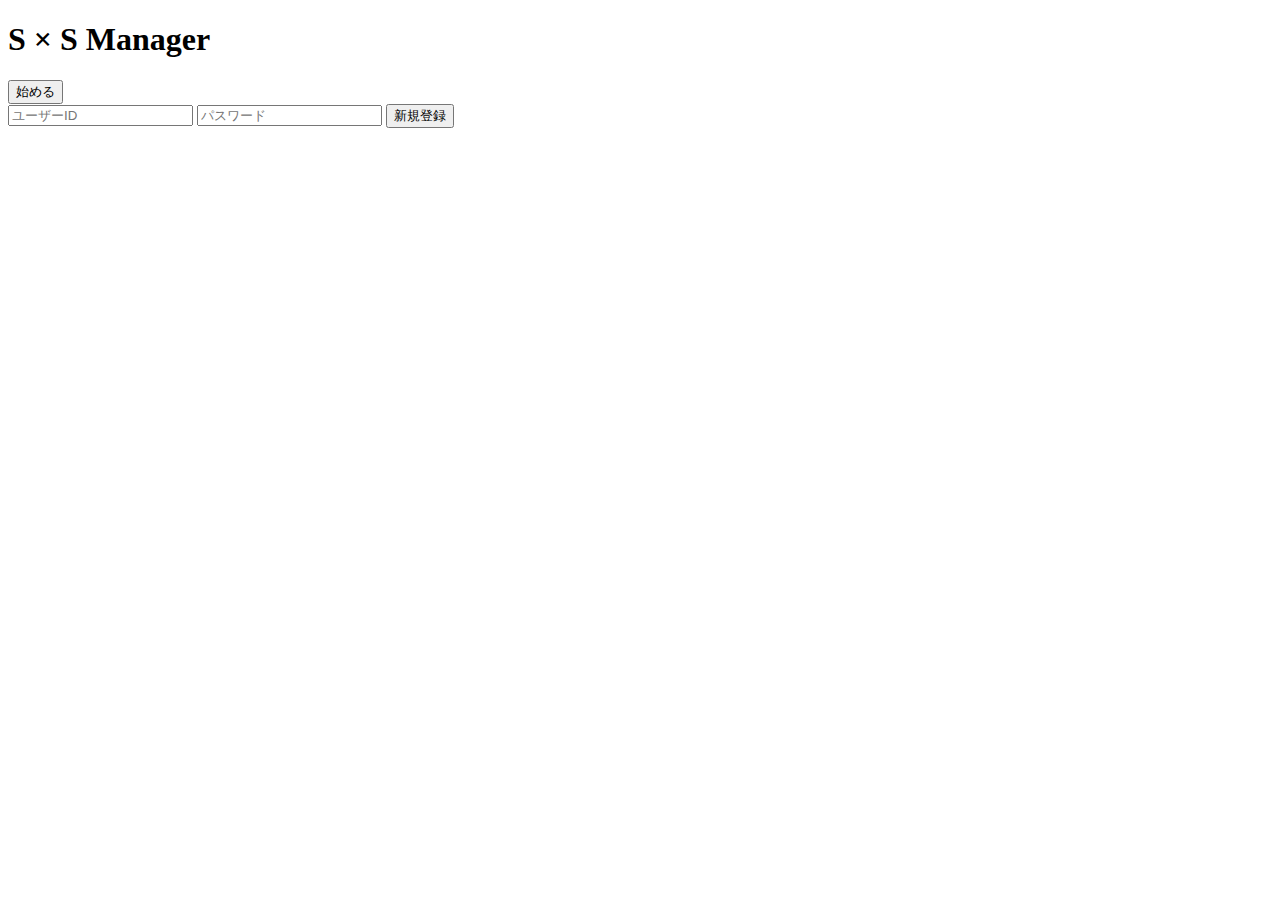
<file: src/main/resources/templates/index.html>
<!DOCTYPE html>
<html lang="ja" xmlns:th="http://www.thymeleaf.org">
<head>
  <meta charset="UTF-8">
  <meta name="viewport" content="width=device-width, initial-scale=1.0">
  <title>S×S Manager</title>
  <link rel="stylesheet" th:href="@{/index.css}">
</head>
<body>
  <!-- タイトルを3つに分割 -->
  <h1 class="wind-text">
    <span class="title-s">S</span>
    <span class="shine-x">×</span>
    <span class="title-s2">S Manager</span>
  </h1>

  <!-- ログインボタン（中央配置） -->
  <div class="btn-wrapper">
    <button class="main-btn">始める</button>
  </div>

  <!-- ログインフォーム（初期非表示） -->
  <div class="login-form">
    <input type="text" placeholder="ユーザーID">
    <input type="password" placeholder="パスワード">
    <button>新規登録</button>
  </div>

  <!-- JS -->
  <script th:src="@{/index.js}"></script>

  <!-- 著作権表示 -->
  <footer style="text-align: center; margin-top: 2rem; padding: 1rem 0; color: white; font-size: 0.875rem;">
    © 2025 無才 / S×S Manager
  </footer>
</body>
</html>
</file>
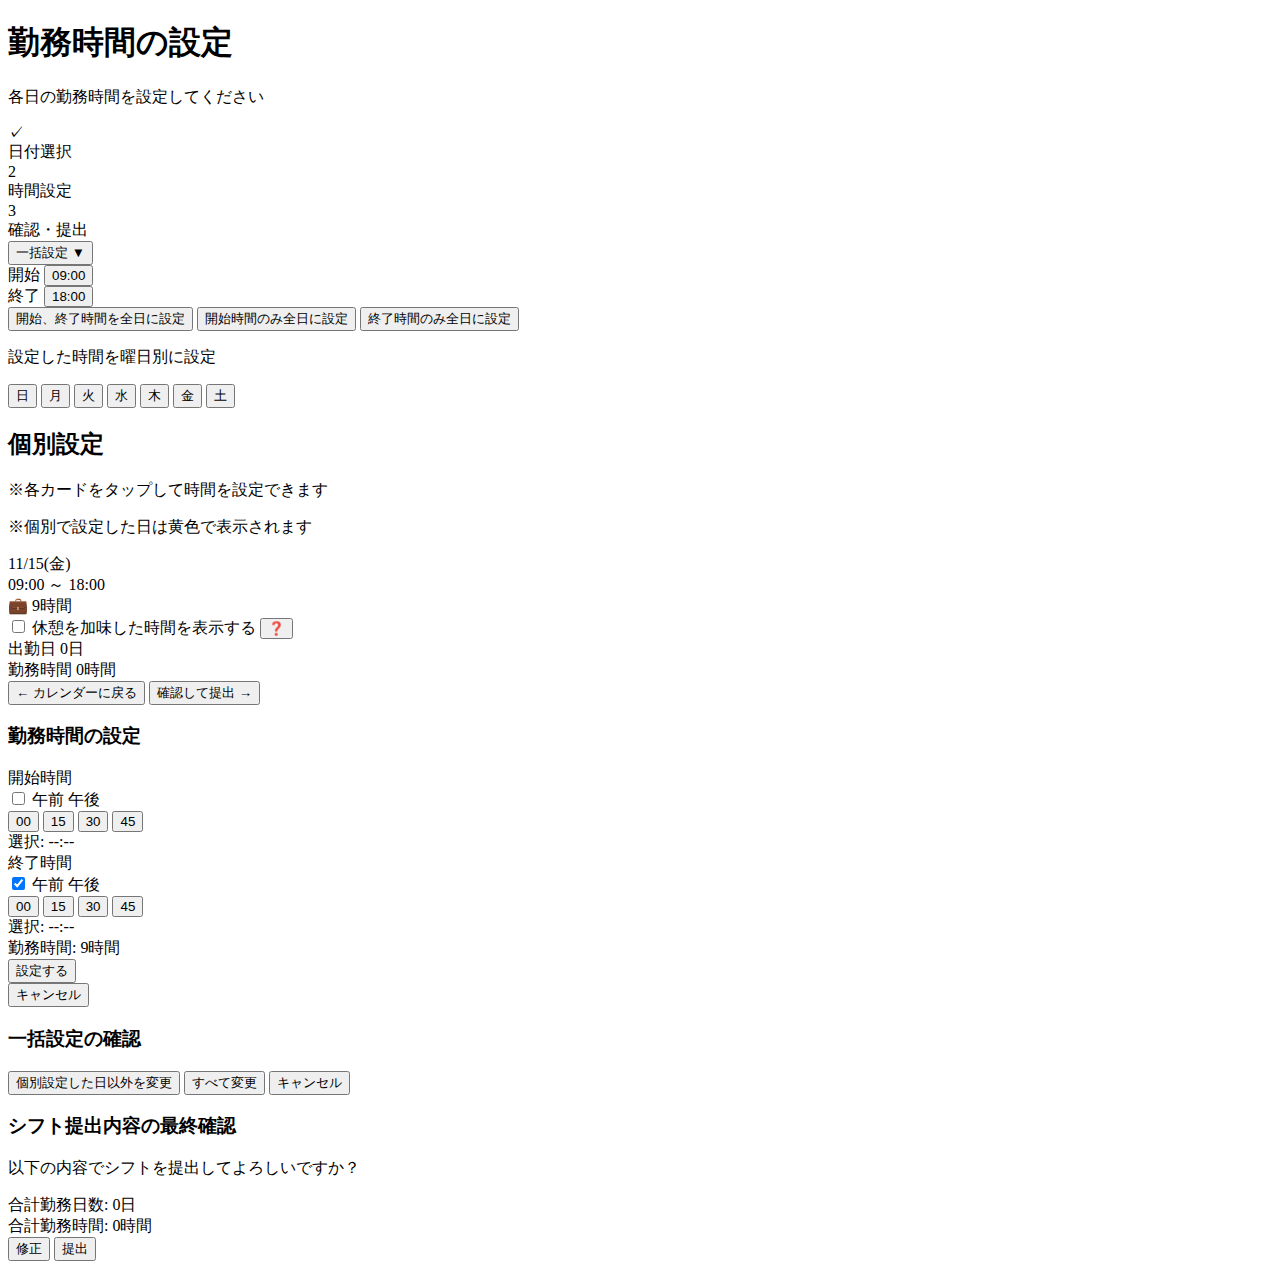
<file: src/main/resources/templates/timeregister_html/timeregister.html>
<!DOCTYPE html>
<html lang="ja" xmlns:th="http://www.thymeleaf.org">
<head>
    <meta charset="UTF-8">
    <meta name="viewport" content="width=device-width, initial-scale=1.0">
    <title>勤務時間設定</title>
    <link rel="stylesheet" th:href="@{/css/timeregister_css/timeregister.css}">
</head>
<body>
    <div class="container">
        <div class="card">
            <h1 class="title">勤務時間の設定</h1>
            <p class="subtitle">各日の勤務時間を設定してください</p>
            
            <!-- 進捗インジケーター -->
            <div class="progress-indicator">
                <div class="progress-step completed">
                    <div class="step-circle">✓</div>
                    <div class="step-label">日付選択</div>
                </div>
                <div class="progress-line"></div>
                <div class="progress-step active">
                    <div class="step-circle">2</div>
                    <div class="step-label">時間設定</div>
                </div>
                <div class="progress-line"></div>
                <div class="progress-step">
                    <div class="step-circle">3</div>
                    <div class="step-label">確認・提出</div>
                </div>
            </div>
            
            <!-- 一括設定セクション - アコーディオン -->
            <div class="accordion">
                <button class="accordion-header" id="bulkAccordionBtn">
                    <span>一括設定</span>
                    <span class="accordion-icon">▼</span>
                </button>
                <div class="accordion-content" id="bulkAccordionContent">
                    <!-- 開始・終了時間表示 -->
                    <div class="bulk-time-compact">
                        <div class="bulk-time-item">
                            <span class="bulk-time-label">開始</span>
                            <button id="bulkStartTimeBtn" class="time-display-btn">
                                <span id="bulkStartTimeDisplay">09:00</span>
                            </button>
                        </div>
                        <div class="bulk-time-item">
                            <span class="bulk-time-label">終了</span>
                            <button id="bulkEndTimeBtn" class="time-display-btn">
                                <span id="bulkEndTimeDisplay">18:00</span>
                            </button>
                        </div>
                    </div>
                    
                    <!-- 適用ボタン -->
                    <div class="bulk-apply-buttons">
                        <button id="applyAllBtn" class="btn btn-primary btn-full">開始、終了時間を全日に設定</button>
                        <button id="applyStartBtn" class="btn btn-apply btn-full">開始時間のみ全日に設定</button>
                        <button id="applyEndBtn" class="btn btn-apply btn-full">終了時間のみ全日に設定</button>
                    </div>
                    
                    <!-- 曜日別一括設定 -->
                    <div class="weekday-bulk-section">
                        <p class="weekday-bulk-label">設定した時間を曜日別に設定</p>
                        <div class="weekday-bulk-buttons-compact">
                            <button class="btn-weekday-compact btn-sun" data-day="0">日</button>
                            <button class="btn-weekday-compact" data-day="1">月</button>
                            <button class="btn-weekday-compact" data-day="2">火</button>
                            <button class="btn-weekday-compact" data-day="3">水</button>
                            <button class="btn-weekday-compact" data-day="4">木</button>
                            <button class="btn-weekday-compact" data-day="5">金</button>
                            <button class="btn-weekday-compact btn-sat" data-day="6">土</button>
                        </div>
                    </div>
                </div>
            </div>
            
            <!-- 個別時間設定リスト -->
            <div class="time-list-section">
                <h2 class="section-title">個別設定</h2>
                <p class="hint-text">※各カードをタップして時間を設定できます</p>
                <p class="hint-text">※個別で設定した日は黄色で表示されます</p>
                <div class="time-list-compact" id="timeList">
                    <!-- Thymeleafでループ -->
                    <div class="time-card" th:each="dateInfo, stat : ${dateInfoList}" th:data-index="${stat.index}" th:classappend="${dateInfo.modified == 'true'} ? 'modified' : ''">
                        <input type="hidden" class="date-value" th:value="${dateInfo.date}">
                        <input type="hidden" class="dayofweek-value" th:value="${dateInfo.dayOfWeek}">
                        <input type="hidden" class="start-time-value" th:value="${dateInfo.startTime}">
                        <input type="hidden" class="end-time-value" th:value="${dateInfo.endTime}">

                        <div class="card-content-horizontal">
                            <div class="card-date" th:text="${dateInfo.displayDate}">11/15(金)</div>
                            <div class="card-time-section">
                                <span class="time-value start-display" th:text="${dateInfo.startTime}">09:00</span>
                                <span class="time-separator">～</span>
                                <span class="time-value end-display" th:text="${dateInfo.endTime}">18:00</span>
                            </div>
                        </div>
                        <div class="card-hours">
                            <span class="hours-icon">💼</span>
                            <span class="hours-text">9時間</span>
                        </div>
                    </div>
                </div>
            </div>
            
            <!-- 休憩加味チェックボックス -->
            <div class="break-settings">
                <div class="break-options">
                    <label class="checkbox-label">
                        <input type="checkbox" id="breakCheckbox" class="checkbox-input">
                        <span class="checkbox-text">休憩を加味した時間を表示する</span>
                    </label>
                    
                    <button class="help-icon" id="helpBtn" title="休憩時間の計算ルール">
                        ❓
                    </button>
                </div>
            </div>
            
            <!-- 合計表示 -->
            <div class="summary-section">
                <div class="summary-item">
                    <span class="summary-label">出勤日</span>
                    <span class="summary-value" th:text="${totalDays} + '日'">0日</span>
                </div>
                <div class="summary-item" id="normalWorkHoursItem">
                    <span class="summary-label">勤務時間</span>
                    <span class="summary-value" id="totalHours">0時間</span>
                </div>
                <div class="summary-item" id="actualWorkHoursItem" style="display: none;">
                    <span class="summary-label">実労働時間</span>
                    <span class="summary-value" id="actualHours">0時間</span>
                </div>
                <div class="summary-item" id="totalBreakItem" style="display: none;">
                    <span class="summary-label">休憩</span>
                    <span class="summary-value" id="totalBreakTime">0分</span>
                </div>
            </div>
            
            <!-- ヘルプポップアップ -->
            <div id="helpOverlay" class="help-overlay" style="display: none;">
                <div id="helpPopup" class="help-popup">
                    <button class="help-close" id="helpClose">×</button>
                    <div class="help-content">
                        <p class="help-title">休憩時間のルール</p>
                        <div class="help-table">
                            <div class="help-row">
                                <div class="help-cell help-label">6時間未満</div>
                                <div class="help-cell help-value">0分</div>
                            </div>
                            <div class="help-row">
                                <div class="help-cell help-label">6～8時間未満</div>
                                <div class="help-cell help-value">45分</div>
                            </div>
                            <div class="help-row">
                                <div class="help-cell help-label">8時間以上</div>
                                <div class="help-cell help-value">60分</div>
                            </div>
                        </div>
                    </div>
                </div>
            </div>
            
            <!-- アクションボタン -->
            <div class="action-buttons">
                <button id="backBtn" class="btn btn-secondary" style="flex: 1;">
                    ← カレンダーに戻る
                </button>
                <button id="submitBtn" class="btn btn-next" style="flex: 1;">
                    確認して提出 →
                </button>
            </div>
            
            <form id="backForm" th:action="@{/}" method="get" style="display: none;">
                <!-- 日付情報 -->
                <th:block th:each="dateInfo : ${dateInfoList}">
                    <input type="hidden" name="dates" th:value="${dateInfo.date}">
                </th:block>
                <!-- 時間情報はJavaScriptで動的に追加 -->
            </form>
        </div>
    </div>
    
    <!-- 時間設定モーダル -->
    <div id="timePickerModal" class="modal-overlay">
        <div class="modal-content">
            <h3 class="modal-title" id="modalTitle">勤務時間の設定</h3>
            
            <!-- 開始時間 -->
            <div class="modal-section">
                <label class="modal-label">開始時間</label>
                
                <!-- スライド式トグル -->
                <div class="toggle-switch">
                    <input type="checkbox" id="startPeriodToggle" class="toggle-input">
                    <label for="startPeriodToggle" class="toggle-label">
                        <span class="toggle-text-am">午前</span>
                        <span class="toggle-text-pm">午後</span>
                        <span class="toggle-slider"></span>
                    </label>
                </div>
                
                <!-- 時間選択 -->
                <div class="hour-selector-row">
                    <div class="hour-selector-inline" id="startHourSelector">
                        <!-- JavaScriptで動的生成 -->
                    </div>
                </div>
                
                <!-- 分選択 -->
                <div class="minute-selector-row">
                    <button class="minute-btn-inline" data-minute="00" data-target="start">00</button>
                    <button class="minute-btn-inline" data-minute="15" data-target="start">15</button>
                    <button class="minute-btn-inline" data-minute="30" data-target="start">30</button>
                    <button class="minute-btn-inline" data-minute="45" data-target="start">45</button>
                </div>
                
                <div class="time-preview">選択: <span id="startTimePreview">--:--</span></div>
            </div>
            
            <!-- 終了時間 -->
            <div class="modal-section">
                <label class="modal-label">終了時間</label>
                
                <!-- スライド式トグル -->
                <div class="toggle-switch">
                    <input type="checkbox" id="endPeriodToggle" class="toggle-input" checked>
                    <label for="endPeriodToggle" class="toggle-label">
                        <span class="toggle-text-am">午前</span>
                        <span class="toggle-text-pm">午後</span>
                        <span class="toggle-slider"></span>
                    </label>
                </div>
                
                <!-- 時間選択 -->
                <div class="hour-selector-row">
                    <div class="hour-selector-inline" id="endHourSelector">
                        <!-- JavaScriptで動的生成 -->
                    </div>
                </div>
                
                <!-- 分選択 -->
                <div class="minute-selector-row">
                    <button class="minute-btn-inline" data-minute="00" data-target="end">00</button>
                    <button class="minute-btn-inline" data-minute="15" data-target="end">15</button>
                    <button class="minute-btn-inline" data-minute="30" data-target="end">30</button>
                    <button class="minute-btn-inline" data-minute="45" data-target="end">45</button>
                </div>
                
                <div class="time-preview">選択: <span id="endTimePreview">--:--</span></div>
            </div>
            
            <div class="modal-work-hours">
                勤務時間: <span id="modalWorkHours">9時間</span>
            </div>
            
            <div class="modal-buttons">
                <button id="modalConfirm" class="btn btn-primary btn-full-width">設定する</button>
                <div class="modal-buttons-row">
                    <button id="modalCancel" class="btn btn-secondary">キャンセル</button>
                    <button id="removeShiftBtn" class="btn btn-danger" style="display:none;">シフトを外す</button>
                </div>
            </div>
        </div>
    </div>
    
    <!-- 3択ダイアログ -->
    <div id="threeChoiceDialog" class="dialog-overlay">
        <div class="dialog">
            <h3>一括設定の確認</h3>
            <p id="threeChoiceMessage" class="dialog-message"></p>
            <div class="three-choice-buttons">
                <button id="choiceModifiedOnly" class="btn btn-choice">個別設定した日以外を変更</button>
                <button id="choiceAll" class="btn btn-choice btn-primary">すべて変更</button>
                <button id="choiceCancel" class="btn btn-secondary">キャンセル</button>
            </div>
        </div>
    </div>
    
    <!-- 共通アラート/確認ダイアログ -->
    <div id="customDialog" class="help-overlay" style="display: none;">
        <div class="help-popup custom-dialog-popup">
            <button class="help-close" id="customDialogClose">×</button>
            <div class="help-content">
                <p class="help-title" id="customDialogMessage">確認</p>
                <div class="dialog-buttons" id="customDialogButtons" style="margin-top: 20px; display: flex; gap: 10px;">
                    <button id="customDialogCancel" class="btn btn-secondary" style="flex: 1;">キャンセル</button>
                    <button id="customDialogOk" class="btn btn-primary" style="flex: 1;">OK</button>
                </div>
            </div>
        </div>
    </div>

    <!-- 確認ダイアログ -->
    <div id="confirmDialog" class="dialog-overlay">
        <div class="dialog dialog-large">
            <h3>シフト提出内容の最終確認</h3>
            <p class="confirm-message">以下の内容でシフトを提出してよろしいですか？</p>
            
            <div class="confirm-list" id="confirmList">
                <!-- JavaScriptで動的生成 -->
            </div>
            
            <div class="confirm-summary">
                <div class="summary-row">
                    <span>合計勤務日数:</span>
                    <span id="confirmTotalDays">0日</span>
                </div>
                <div class="summary-row">
                    <span>合計勤務時間:</span>
                    <span id="confirmTotalHours">0時間</span>
                </div>
            </div>
            
            <div class="dialog-buttons">
                <button id="cancelSubmit" class="btn btn-secondary">修正</button>
                <button id="finalSubmit" class="btn btn-primary btn-large">提出</button>
            </div>
        </div>
    </div>
    
    <script th:inline="javascript">
        /*<![CDATA[*/
        // Thymeleafから日付データを取得
        const selectedDates = /*[[${dateInfoList}]]*/ [];
        /*]]>*/
    </script>
    <script th:src="@{/js/timeregister_js/timeregister.js}"></script>
</body>
</html>
</file>
